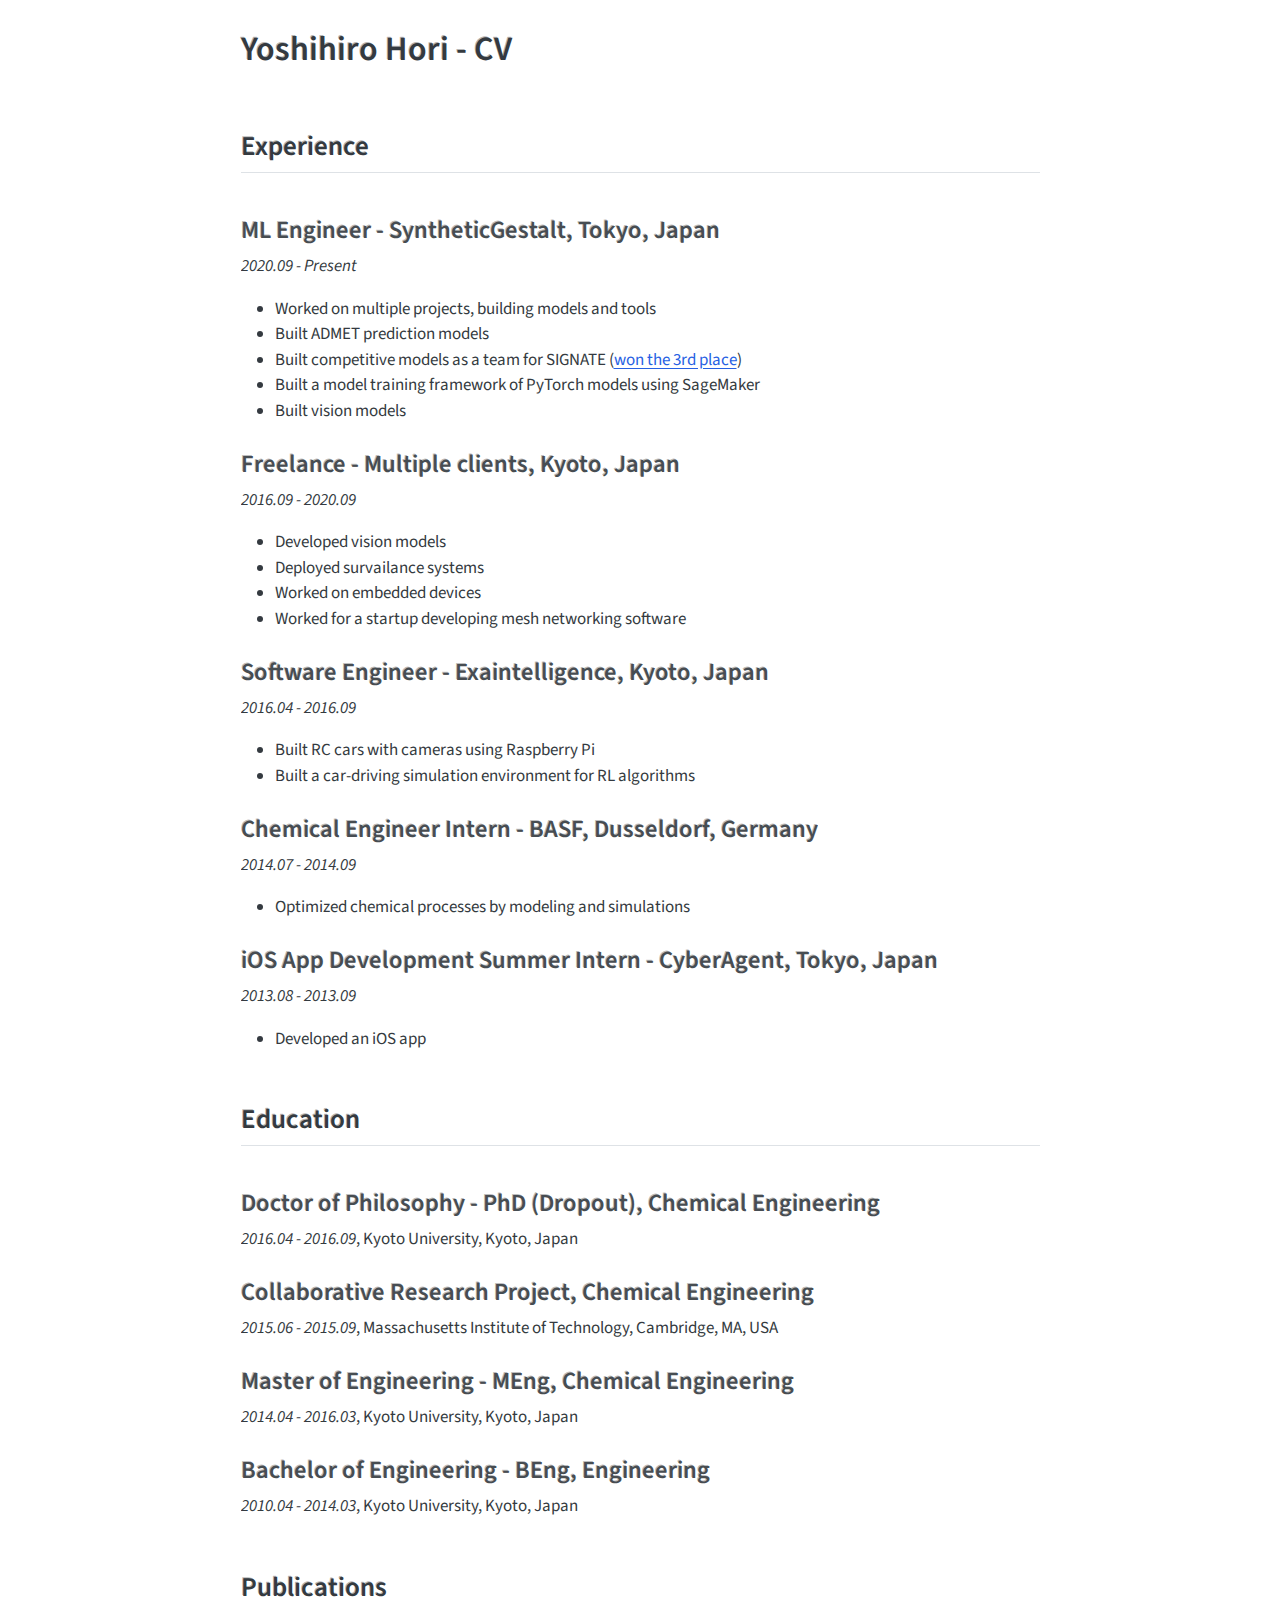
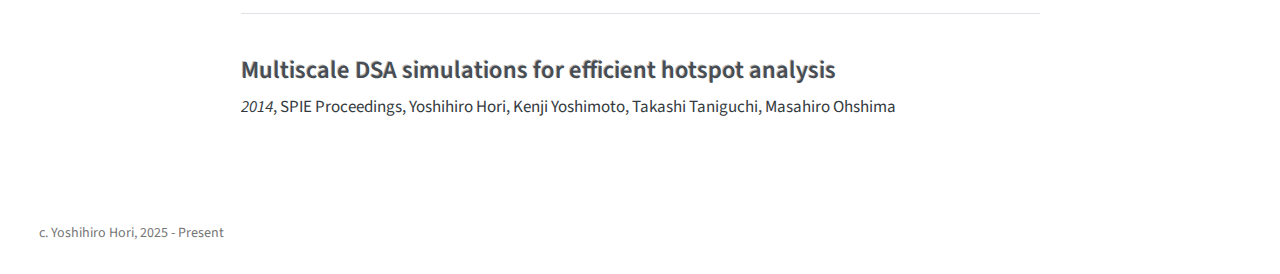
<file: cv.html>
<!DOCTYPE html>
<html xmlns="http://www.w3.org/1999/xhtml" lang="en" xml:lang="en"><head>

<meta charset="utf-8">
<meta name="generator" content="quarto-1.7.31">

<meta name="viewport" content="width=device-width, initial-scale=1.0, user-scalable=yes">


<title>Yoshihiro Hori - CV – yhori991.github.io/portfolio</title>
<style>
code{white-space: pre-wrap;}
span.smallcaps{font-variant: small-caps;}
div.columns{display: flex; gap: min(4vw, 1.5em);}
div.column{flex: auto; overflow-x: auto;}
div.hanging-indent{margin-left: 1.5em; text-indent: -1.5em;}
ul.task-list{list-style: none;}
ul.task-list li input[type="checkbox"] {
  width: 0.8em;
  margin: 0 0.8em 0.2em -1em; /* quarto-specific, see https://github.com/quarto-dev/quarto-cli/issues/4556 */ 
  vertical-align: middle;
}
</style>


<script src="site_libs/quarto-nav/quarto-nav.js"></script>
<script src="site_libs/clipboard/clipboard.min.js"></script>
<script src="site_libs/quarto-search/autocomplete.umd.js"></script>
<script src="site_libs/quarto-search/fuse.min.js"></script>
<script src="site_libs/quarto-search/quarto-search.js"></script>
<meta name="quarto:offset" content="./">
<script src="site_libs/quarto-html/quarto.js" type="module"></script>
<script src="site_libs/quarto-html/tabsets/tabsets.js" type="module"></script>
<script src="site_libs/quarto-html/popper.min.js"></script>
<script src="site_libs/quarto-html/tippy.umd.min.js"></script>
<script src="site_libs/quarto-html/anchor.min.js"></script>
<link href="site_libs/quarto-html/tippy.css" rel="stylesheet">
<link href="site_libs/quarto-html/quarto-syntax-highlighting-e1a5c8363afafaef2c763b6775fbf3ca.css" rel="stylesheet" id="quarto-text-highlighting-styles">
<script src="site_libs/bootstrap/bootstrap.min.js"></script>
<link href="site_libs/bootstrap/bootstrap-icons.css" rel="stylesheet">
<link href="site_libs/bootstrap/bootstrap-14b41ad738e0d25352016fc78beee9fe.min.css" rel="stylesheet" append-hash="true" id="quarto-bootstrap" data-mode="light">
<script id="quarto-search-options" type="application/json">{
  "location": "sidebar",
  "copy-button": false,
  "collapse-after": 3,
  "panel-placement": "start",
  "type": "textbox",
  "limit": 50,
  "keyboard-shortcut": [
    "f",
    "/",
    "s"
  ],
  "show-item-context": false,
  "language": {
    "search-no-results-text": "No results",
    "search-matching-documents-text": "matching documents",
    "search-copy-link-title": "Copy link to search",
    "search-hide-matches-text": "Hide additional matches",
    "search-more-match-text": "more match in this document",
    "search-more-matches-text": "more matches in this document",
    "search-clear-button-title": "Clear",
    "search-text-placeholder": "",
    "search-detached-cancel-button-title": "Cancel",
    "search-submit-button-title": "Submit",
    "search-label": "Search"
  }
}</script>


<link rel="stylesheet" href="styles.css">
</head>

<body class="fullcontent quarto-light">

<div id="quarto-search-results"></div>
<!-- content -->
<div id="quarto-content" class="quarto-container page-columns page-rows-contents page-layout-article">
<!-- sidebar -->
<!-- margin-sidebar -->
    
<!-- main -->
<main class="content" id="quarto-document-content">

<header id="title-block-header" class="quarto-title-block default">
<div class="quarto-title">
<h1 class="title">Yoshihiro Hori - CV</h1>
</div>



<div class="quarto-title-meta">

    
  
    
  </div>
  


</header>


<p><br></p>
<section id="experience" class="level2">
<h2 class="anchored" data-anchor-id="experience">Experience</h2>
<div id="ed11d4fa" class="cell" data-execution_count="1">
<div class="cell-output cell-output-display cell-output-markdown" data-execution_count="4">
<section id="ml-engineer---syntheticgestalt-tokyo-japan" class="level3">
<h3 class="anchored" data-anchor-id="ml-engineer---syntheticgestalt-tokyo-japan">ML Engineer - SyntheticGestalt, Tokyo, Japan</h3>
<p><em>2020.09 - Present</em></p>
<ul>
<li>Worked on multiple projects, building models and tools</li>
<li>Built ADMET prediction models</li>
<li>Built competitive models as a team for SIGNATE (<a href="https://signate.jp/competitions/168/leaderboard">won the 3rd place</a>)</li>
<li>Built a model training framework of PyTorch models using SageMaker</li>
<li>Built vision models</li>
</ul>
</section>
<section id="freelance---multiple-clients-kyoto-japan" class="level3">
<h3 class="anchored" data-anchor-id="freelance---multiple-clients-kyoto-japan">Freelance - Multiple clients, Kyoto, Japan</h3>
<p><em>2016.09 - 2020.09</em></p>
<ul>
<li>Developed vision models</li>
<li>Deployed survailance systems</li>
<li>Worked on embedded devices</li>
<li>Worked for a startup developing mesh networking software</li>
</ul>
</section>
<section id="software-engineer---exaintelligence-kyoto-japan" class="level3">
<h3 class="anchored" data-anchor-id="software-engineer---exaintelligence-kyoto-japan">Software Engineer - Exaintelligence, Kyoto, Japan</h3>
<p><em>2016.04 - 2016.09</em></p>
<ul>
<li>Built RC cars with cameras using Raspberry Pi</li>
<li>Built a car-driving simulation environment for RL algorithms</li>
</ul>
</section>
<section id="chemical-engineer-intern---basf-dusseldorf-germany" class="level3">
<h3 class="anchored" data-anchor-id="chemical-engineer-intern---basf-dusseldorf-germany">Chemical Engineer Intern - BASF, Dusseldorf, Germany</h3>
<p><em>2014.07 - 2014.09</em></p>
<ul>
<li>Optimized chemical processes by modeling and simulations</li>
</ul>
</section>
<section id="ios-app-development-summer-intern---cyberagent-tokyo-japan" class="level3">
<h3 class="anchored" data-anchor-id="ios-app-development-summer-intern---cyberagent-tokyo-japan">iOS App Development Summer Intern - CyberAgent, Tokyo, Japan</h3>
<p><em>2013.08 - 2013.09</em></p>
<ul>
<li>Developed an iOS app</li>
</ul>
</section>
</div>
</div>
</section>
<section id="education" class="level2">
<h2 class="anchored" data-anchor-id="education">Education</h2>
<div id="dd9fc5f5" class="cell" data-execution_count="2">
<div class="cell-output cell-output-display cell-output-markdown" data-execution_count="5">
<section id="doctor-of-philosophy---phd-dropout-chemical-engineering" class="level3">
<h3 class="anchored" data-anchor-id="doctor-of-philosophy---phd-dropout-chemical-engineering">Doctor of Philosophy - PhD (Dropout), Chemical Engineering</h3>
<p><em>2016.04 - 2016.09</em>, Kyoto University, Kyoto, Japan</p>
</section>
<section id="collaborative-research-project-chemical-engineering" class="level3">
<h3 class="anchored" data-anchor-id="collaborative-research-project-chemical-engineering">Collaborative Research Project, Chemical Engineering</h3>
<p><em>2015.06 - 2015.09</em>, Massachusetts Institute of Technology, Cambridge, MA, USA</p>
</section>
<section id="master-of-engineering---meng-chemical-engineering" class="level3">
<h3 class="anchored" data-anchor-id="master-of-engineering---meng-chemical-engineering">Master of Engineering - MEng, Chemical Engineering</h3>
<p><em>2014.04 - 2016.03</em>, Kyoto University, Kyoto, Japan</p>
</section>
<section id="bachelor-of-engineering---beng-engineering" class="level3">
<h3 class="anchored" data-anchor-id="bachelor-of-engineering---beng-engineering">Bachelor of Engineering - BEng, Engineering</h3>
<p><em>2010.04 - 2014.03</em>, Kyoto University, Kyoto, Japan</p>
</section>
</div>
</div>
</section>
<section id="publications" class="level2">
<h2 class="anchored" data-anchor-id="publications">Publications</h2>
<div id="2662cbc5" class="cell" data-execution_count="3">
<section id="multiscale-dsa-simulations-for-efficient-hotspot-analysis" class="level3 cell-output cell-output-display cell-output-markdown" data-execution_count="6">
<h3 class="anchored" data-anchor-id="multiscale-dsa-simulations-for-efficient-hotspot-analysis">Multiscale DSA simulations for efficient hotspot analysis</h3>
<p><em>2014</em>, SPIE Proceedings, Yoshihiro Hori, Kenji Yoshimoto, Takashi Taniguchi, Masahiro Ohshima</p>
</section>
</div>


</section>

</main> <!-- /main -->
<script id="quarto-html-after-body" type="application/javascript">
  window.document.addEventListener("DOMContentLoaded", function (event) {
    const icon = "";
    const anchorJS = new window.AnchorJS();
    anchorJS.options = {
      placement: 'right',
      icon: icon
    };
    anchorJS.add('.anchored');
    const isCodeAnnotation = (el) => {
      for (const clz of el.classList) {
        if (clz.startsWith('code-annotation-')) {                     
          return true;
        }
      }
      return false;
    }
    const onCopySuccess = function(e) {
      // button target
      const button = e.trigger;
      // don't keep focus
      button.blur();
      // flash "checked"
      button.classList.add('code-copy-button-checked');
      var currentTitle = button.getAttribute("title");
      button.setAttribute("title", "Copied!");
      let tooltip;
      if (window.bootstrap) {
        button.setAttribute("data-bs-toggle", "tooltip");
        button.setAttribute("data-bs-placement", "left");
        button.setAttribute("data-bs-title", "Copied!");
        tooltip = new bootstrap.Tooltip(button, 
          { trigger: "manual", 
            customClass: "code-copy-button-tooltip",
            offset: [0, -8]});
        tooltip.show();    
      }
      setTimeout(function() {
        if (tooltip) {
          tooltip.hide();
          button.removeAttribute("data-bs-title");
          button.removeAttribute("data-bs-toggle");
          button.removeAttribute("data-bs-placement");
        }
        button.setAttribute("title", currentTitle);
        button.classList.remove('code-copy-button-checked');
      }, 1000);
      // clear code selection
      e.clearSelection();
    }
    const getTextToCopy = function(trigger) {
        const codeEl = trigger.previousElementSibling.cloneNode(true);
        for (const childEl of codeEl.children) {
          if (isCodeAnnotation(childEl)) {
            childEl.remove();
          }
        }
        return codeEl.innerText;
    }
    const clipboard = new window.ClipboardJS('.code-copy-button:not([data-in-quarto-modal])', {
      text: getTextToCopy
    });
    clipboard.on('success', onCopySuccess);
    if (window.document.getElementById('quarto-embedded-source-code-modal')) {
      const clipboardModal = new window.ClipboardJS('.code-copy-button[data-in-quarto-modal]', {
        text: getTextToCopy,
        container: window.document.getElementById('quarto-embedded-source-code-modal')
      });
      clipboardModal.on('success', onCopySuccess);
    }
      var localhostRegex = new RegExp(/^(?:http|https):\/\/localhost\:?[0-9]*\//);
      var mailtoRegex = new RegExp(/^mailto:/);
        var filterRegex = new RegExp('/' + window.location.host + '/');
      var isInternal = (href) => {
          return filterRegex.test(href) || localhostRegex.test(href) || mailtoRegex.test(href);
      }
      // Inspect non-navigation links and adorn them if external
     var links = window.document.querySelectorAll('a[href]:not(.nav-link):not(.navbar-brand):not(.toc-action):not(.sidebar-link):not(.sidebar-item-toggle):not(.pagination-link):not(.no-external):not([aria-hidden]):not(.dropdown-item):not(.quarto-navigation-tool):not(.about-link)');
      for (var i=0; i<links.length; i++) {
        const link = links[i];
        if (!isInternal(link.href)) {
          // undo the damage that might have been done by quarto-nav.js in the case of
          // links that we want to consider external
          if (link.dataset.originalHref !== undefined) {
            link.href = link.dataset.originalHref;
          }
        }
      }
    function tippyHover(el, contentFn, onTriggerFn, onUntriggerFn) {
      const config = {
        allowHTML: true,
        maxWidth: 500,
        delay: 100,
        arrow: false,
        appendTo: function(el) {
            return el.parentElement;
        },
        interactive: true,
        interactiveBorder: 10,
        theme: 'quarto',
        placement: 'bottom-start',
      };
      if (contentFn) {
        config.content = contentFn;
      }
      if (onTriggerFn) {
        config.onTrigger = onTriggerFn;
      }
      if (onUntriggerFn) {
        config.onUntrigger = onUntriggerFn;
      }
      window.tippy(el, config); 
    }
    const noterefs = window.document.querySelectorAll('a[role="doc-noteref"]');
    for (var i=0; i<noterefs.length; i++) {
      const ref = noterefs[i];
      tippyHover(ref, function() {
        // use id or data attribute instead here
        let href = ref.getAttribute('data-footnote-href') || ref.getAttribute('href');
        try { href = new URL(href).hash; } catch {}
        const id = href.replace(/^#\/?/, "");
        const note = window.document.getElementById(id);
        if (note) {
          return note.innerHTML;
        } else {
          return "";
        }
      });
    }
    const xrefs = window.document.querySelectorAll('a.quarto-xref');
    const processXRef = (id, note) => {
      // Strip column container classes
      const stripColumnClz = (el) => {
        el.classList.remove("page-full", "page-columns");
        if (el.children) {
          for (const child of el.children) {
            stripColumnClz(child);
          }
        }
      }
      stripColumnClz(note)
      if (id === null || id.startsWith('sec-')) {
        // Special case sections, only their first couple elements
        const container = document.createElement("div");
        if (note.children && note.children.length > 2) {
          container.appendChild(note.children[0].cloneNode(true));
          for (let i = 1; i < note.children.length; i++) {
            const child = note.children[i];
            if (child.tagName === "P" && child.innerText === "") {
              continue;
            } else {
              container.appendChild(child.cloneNode(true));
              break;
            }
          }
          if (window.Quarto?.typesetMath) {
            window.Quarto.typesetMath(container);
          }
          return container.innerHTML
        } else {
          if (window.Quarto?.typesetMath) {
            window.Quarto.typesetMath(note);
          }
          return note.innerHTML;
        }
      } else {
        // Remove any anchor links if they are present
        const anchorLink = note.querySelector('a.anchorjs-link');
        if (anchorLink) {
          anchorLink.remove();
        }
        if (window.Quarto?.typesetMath) {
          window.Quarto.typesetMath(note);
        }
        if (note.classList.contains("callout")) {
          return note.outerHTML;
        } else {
          return note.innerHTML;
        }
      }
    }
    for (var i=0; i<xrefs.length; i++) {
      const xref = xrefs[i];
      tippyHover(xref, undefined, function(instance) {
        instance.disable();
        let url = xref.getAttribute('href');
        let hash = undefined; 
        if (url.startsWith('#')) {
          hash = url;
        } else {
          try { hash = new URL(url).hash; } catch {}
        }
        if (hash) {
          const id = hash.replace(/^#\/?/, "");
          const note = window.document.getElementById(id);
          if (note !== null) {
            try {
              const html = processXRef(id, note.cloneNode(true));
              instance.setContent(html);
            } finally {
              instance.enable();
              instance.show();
            }
          } else {
            // See if we can fetch this
            fetch(url.split('#')[0])
            .then(res => res.text())
            .then(html => {
              const parser = new DOMParser();
              const htmlDoc = parser.parseFromString(html, "text/html");
              const note = htmlDoc.getElementById(id);
              if (note !== null) {
                const html = processXRef(id, note);
                instance.setContent(html);
              } 
            }).finally(() => {
              instance.enable();
              instance.show();
            });
          }
        } else {
          // See if we can fetch a full url (with no hash to target)
          // This is a special case and we should probably do some content thinning / targeting
          fetch(url)
          .then(res => res.text())
          .then(html => {
            const parser = new DOMParser();
            const htmlDoc = parser.parseFromString(html, "text/html");
            const note = htmlDoc.querySelector('main.content');
            if (note !== null) {
              // This should only happen for chapter cross references
              // (since there is no id in the URL)
              // remove the first header
              if (note.children.length > 0 && note.children[0].tagName === "HEADER") {
                note.children[0].remove();
              }
              const html = processXRef(null, note);
              instance.setContent(html);
            } 
          }).finally(() => {
            instance.enable();
            instance.show();
          });
        }
      }, function(instance) {
      });
    }
        let selectedAnnoteEl;
        const selectorForAnnotation = ( cell, annotation) => {
          let cellAttr = 'data-code-cell="' + cell + '"';
          let lineAttr = 'data-code-annotation="' +  annotation + '"';
          const selector = 'span[' + cellAttr + '][' + lineAttr + ']';
          return selector;
        }
        const selectCodeLines = (annoteEl) => {
          const doc = window.document;
          const targetCell = annoteEl.getAttribute("data-target-cell");
          const targetAnnotation = annoteEl.getAttribute("data-target-annotation");
          const annoteSpan = window.document.querySelector(selectorForAnnotation(targetCell, targetAnnotation));
          const lines = annoteSpan.getAttribute("data-code-lines").split(",");
          const lineIds = lines.map((line) => {
            return targetCell + "-" + line;
          })
          let top = null;
          let height = null;
          let parent = null;
          if (lineIds.length > 0) {
              //compute the position of the single el (top and bottom and make a div)
              const el = window.document.getElementById(lineIds[0]);
              top = el.offsetTop;
              height = el.offsetHeight;
              parent = el.parentElement.parentElement;
            if (lineIds.length > 1) {
              const lastEl = window.document.getElementById(lineIds[lineIds.length - 1]);
              const bottom = lastEl.offsetTop + lastEl.offsetHeight;
              height = bottom - top;
            }
            if (top !== null && height !== null && parent !== null) {
              // cook up a div (if necessary) and position it 
              let div = window.document.getElementById("code-annotation-line-highlight");
              if (div === null) {
                div = window.document.createElement("div");
                div.setAttribute("id", "code-annotation-line-highlight");
                div.style.position = 'absolute';
                parent.appendChild(div);
              }
              div.style.top = top - 2 + "px";
              div.style.height = height + 4 + "px";
              div.style.left = 0;
              let gutterDiv = window.document.getElementById("code-annotation-line-highlight-gutter");
              if (gutterDiv === null) {
                gutterDiv = window.document.createElement("div");
                gutterDiv.setAttribute("id", "code-annotation-line-highlight-gutter");
                gutterDiv.style.position = 'absolute';
                const codeCell = window.document.getElementById(targetCell);
                const gutter = codeCell.querySelector('.code-annotation-gutter');
                gutter.appendChild(gutterDiv);
              }
              gutterDiv.style.top = top - 2 + "px";
              gutterDiv.style.height = height + 4 + "px";
            }
            selectedAnnoteEl = annoteEl;
          }
        };
        const unselectCodeLines = () => {
          const elementsIds = ["code-annotation-line-highlight", "code-annotation-line-highlight-gutter"];
          elementsIds.forEach((elId) => {
            const div = window.document.getElementById(elId);
            if (div) {
              div.remove();
            }
          });
          selectedAnnoteEl = undefined;
        };
          // Handle positioning of the toggle
      window.addEventListener(
        "resize",
        throttle(() => {
          elRect = undefined;
          if (selectedAnnoteEl) {
            selectCodeLines(selectedAnnoteEl);
          }
        }, 10)
      );
      function throttle(fn, ms) {
      let throttle = false;
      let timer;
        return (...args) => {
          if(!throttle) { // first call gets through
              fn.apply(this, args);
              throttle = true;
          } else { // all the others get throttled
              if(timer) clearTimeout(timer); // cancel #2
              timer = setTimeout(() => {
                fn.apply(this, args);
                timer = throttle = false;
              }, ms);
          }
        };
      }
        // Attach click handler to the DT
        const annoteDls = window.document.querySelectorAll('dt[data-target-cell]');
        for (const annoteDlNode of annoteDls) {
          annoteDlNode.addEventListener('click', (event) => {
            const clickedEl = event.target;
            if (clickedEl !== selectedAnnoteEl) {
              unselectCodeLines();
              const activeEl = window.document.querySelector('dt[data-target-cell].code-annotation-active');
              if (activeEl) {
                activeEl.classList.remove('code-annotation-active');
              }
              selectCodeLines(clickedEl);
              clickedEl.classList.add('code-annotation-active');
            } else {
              // Unselect the line
              unselectCodeLines();
              clickedEl.classList.remove('code-annotation-active');
            }
          });
        }
    const findCites = (el) => {
      const parentEl = el.parentElement;
      if (parentEl) {
        const cites = parentEl.dataset.cites;
        if (cites) {
          return {
            el,
            cites: cites.split(' ')
          };
        } else {
          return findCites(el.parentElement)
        }
      } else {
        return undefined;
      }
    };
    var bibliorefs = window.document.querySelectorAll('a[role="doc-biblioref"]');
    for (var i=0; i<bibliorefs.length; i++) {
      const ref = bibliorefs[i];
      const citeInfo = findCites(ref);
      if (citeInfo) {
        tippyHover(citeInfo.el, function() {
          var popup = window.document.createElement('div');
          citeInfo.cites.forEach(function(cite) {
            var citeDiv = window.document.createElement('div');
            citeDiv.classList.add('hanging-indent');
            citeDiv.classList.add('csl-entry');
            var biblioDiv = window.document.getElementById('ref-' + cite);
            if (biblioDiv) {
              citeDiv.innerHTML = biblioDiv.innerHTML;
            }
            popup.appendChild(citeDiv);
          });
          return popup.innerHTML;
        });
      }
    }
  });
  </script>
</div> <!-- /content -->
<footer class="footer">
  <div class="nav-footer">
    <div class="nav-footer-left">
<ol start="3" type="a">
<li>Yoshihiro Hori, 2025 - Present</li>
</ol>
</div>   
    <div class="nav-footer-center">
      &nbsp;
    </div>
    <div class="nav-footer-right">
      &nbsp;
    </div>
  </div>
</footer>




</body></html>
</file>
<file: site_libs/quarto-html/tippy.css>
.tippy-box[data-animation=fade][data-state=hidden]{opacity:0}[data-tippy-root]{max-width:calc(100vw - 10px)}.tippy-box{position:relative;background-color:#333;color:#fff;border-radius:4px;font-size:14px;line-height:1.4;white-space:normal;outline:0;transition-property:transform,visibility,opacity}.tippy-box[data-placement^=top]>.tippy-arrow{bottom:0}.tippy-box[data-placement^=top]>.tippy-arrow:before{bottom:-7px;left:0;border-width:8px 8px 0;border-top-color:initial;transform-origin:center top}.tippy-box[data-placement^=bottom]>.tippy-arrow{top:0}.tippy-box[data-placement^=bottom]>.tippy-arrow:before{top:-7px;left:0;border-width:0 8px 8px;border-bottom-color:initial;transform-origin:center bottom}.tippy-box[data-placement^=left]>.tippy-arrow{right:0}.tippy-box[data-placement^=left]>.tippy-arrow:before{border-width:8px 0 8px 8px;border-left-color:initial;right:-7px;transform-origin:center left}.tippy-box[data-placement^=right]>.tippy-arrow{left:0}.tippy-box[data-placement^=right]>.tippy-arrow:before{left:-7px;border-width:8px 8px 8px 0;border-right-color:initial;transform-origin:center right}.tippy-box[data-inertia][data-state=visible]{transition-timing-function:cubic-bezier(.54,1.5,.38,1.11)}.tippy-arrow{width:16px;height:16px;color:#333}.tippy-arrow:before{content:"";position:absolute;border-color:transparent;border-style:solid}.tippy-content{position:relative;padding:5px 9px;z-index:1}
</file>
<file: site_libs/quarto-html/quarto-syntax-highlighting-e1a5c8363afafaef2c763b6775fbf3ca.css>
/* quarto syntax highlight colors */
:root {
  --quarto-hl-ot-color: #003B4F;
  --quarto-hl-at-color: #657422;
  --quarto-hl-ss-color: #20794D;
  --quarto-hl-an-color: #5E5E5E;
  --quarto-hl-fu-color: #4758AB;
  --quarto-hl-st-color: #20794D;
  --quarto-hl-cf-color: #003B4F;
  --quarto-hl-op-color: #5E5E5E;
  --quarto-hl-er-color: #AD0000;
  --quarto-hl-bn-color: #AD0000;
  --quarto-hl-al-color: #AD0000;
  --quarto-hl-va-color: #111111;
  --quarto-hl-bu-color: inherit;
  --quarto-hl-ex-color: inherit;
  --quarto-hl-pp-color: #AD0000;
  --quarto-hl-in-color: #5E5E5E;
  --quarto-hl-vs-color: #20794D;
  --quarto-hl-wa-color: #5E5E5E;
  --quarto-hl-do-color: #5E5E5E;
  --quarto-hl-im-color: #00769E;
  --quarto-hl-ch-color: #20794D;
  --quarto-hl-dt-color: #AD0000;
  --quarto-hl-fl-color: #AD0000;
  --quarto-hl-co-color: #5E5E5E;
  --quarto-hl-cv-color: #5E5E5E;
  --quarto-hl-cn-color: #8f5902;
  --quarto-hl-sc-color: #5E5E5E;
  --quarto-hl-dv-color: #AD0000;
  --quarto-hl-kw-color: #003B4F;
}

/* other quarto variables */
:root {
  --quarto-font-monospace: SFMono-Regular, Menlo, Monaco, Consolas, "Liberation Mono", "Courier New", monospace;
}

/* syntax highlight based on Pandoc's rules */
pre > code.sourceCode > span {
  color: #003B4F;
}

code.sourceCode > span {
  color: #003B4F;
}

div.sourceCode,
div.sourceCode pre.sourceCode {
  color: #003B4F;
}

/* Normal */
code span {
  color: #003B4F;
}

/* Alert */
code span.al {
  color: #AD0000;
  font-style: inherit;
}

/* Annotation */
code span.an {
  color: #5E5E5E;
  font-style: inherit;
}

/* Attribute */
code span.at {
  color: #657422;
  font-style: inherit;
}

/* BaseN */
code span.bn {
  color: #AD0000;
  font-style: inherit;
}

/* BuiltIn */
code span.bu {
  font-style: inherit;
}

/* ControlFlow */
code span.cf {
  color: #003B4F;
  font-weight: bold;
  font-style: inherit;
}

/* Char */
code span.ch {
  color: #20794D;
  font-style: inherit;
}

/* Constant */
code span.cn {
  color: #8f5902;
  font-style: inherit;
}

/* Comment */
code span.co {
  color: #5E5E5E;
  font-style: inherit;
}

/* CommentVar */
code span.cv {
  color: #5E5E5E;
  font-style: italic;
}

/* Documentation */
code span.do {
  color: #5E5E5E;
  font-style: italic;
}

/* DataType */
code span.dt {
  color: #AD0000;
  font-style: inherit;
}

/* DecVal */
code span.dv {
  color: #AD0000;
  font-style: inherit;
}

/* Error */
code span.er {
  color: #AD0000;
  font-style: inherit;
}

/* Extension */
code span.ex {
  font-style: inherit;
}

/* Float */
code span.fl {
  color: #AD0000;
  font-style: inherit;
}

/* Function */
code span.fu {
  color: #4758AB;
  font-style: inherit;
}

/* Import */
code span.im {
  color: #00769E;
  font-style: inherit;
}

/* Information */
code span.in {
  color: #5E5E5E;
  font-style: inherit;
}

/* Keyword */
code span.kw {
  color: #003B4F;
  font-weight: bold;
  font-style: inherit;
}

/* Operator */
code span.op {
  color: #5E5E5E;
  font-style: inherit;
}

/* Other */
code span.ot {
  color: #003B4F;
  font-style: inherit;
}

/* Preprocessor */
code span.pp {
  color: #AD0000;
  font-style: inherit;
}

/* SpecialChar */
code span.sc {
  color: #5E5E5E;
  font-style: inherit;
}

/* SpecialString */
code span.ss {
  color: #20794D;
  font-style: inherit;
}

/* String */
code span.st {
  color: #20794D;
  font-style: inherit;
}

/* Variable */
code span.va {
  color: #111111;
  font-style: inherit;
}

/* VerbatimString */
code span.vs {
  color: #20794D;
  font-style: inherit;
}

/* Warning */
code span.wa {
  color: #5E5E5E;
  font-style: italic;
}

.prevent-inlining {
  content: "</";
}

/*# sourceMappingURL=c735b2cac6c846c1abc72f5ce1520814.css.map */
</file>
<file: styles.css>
/* css styles */
</file>
